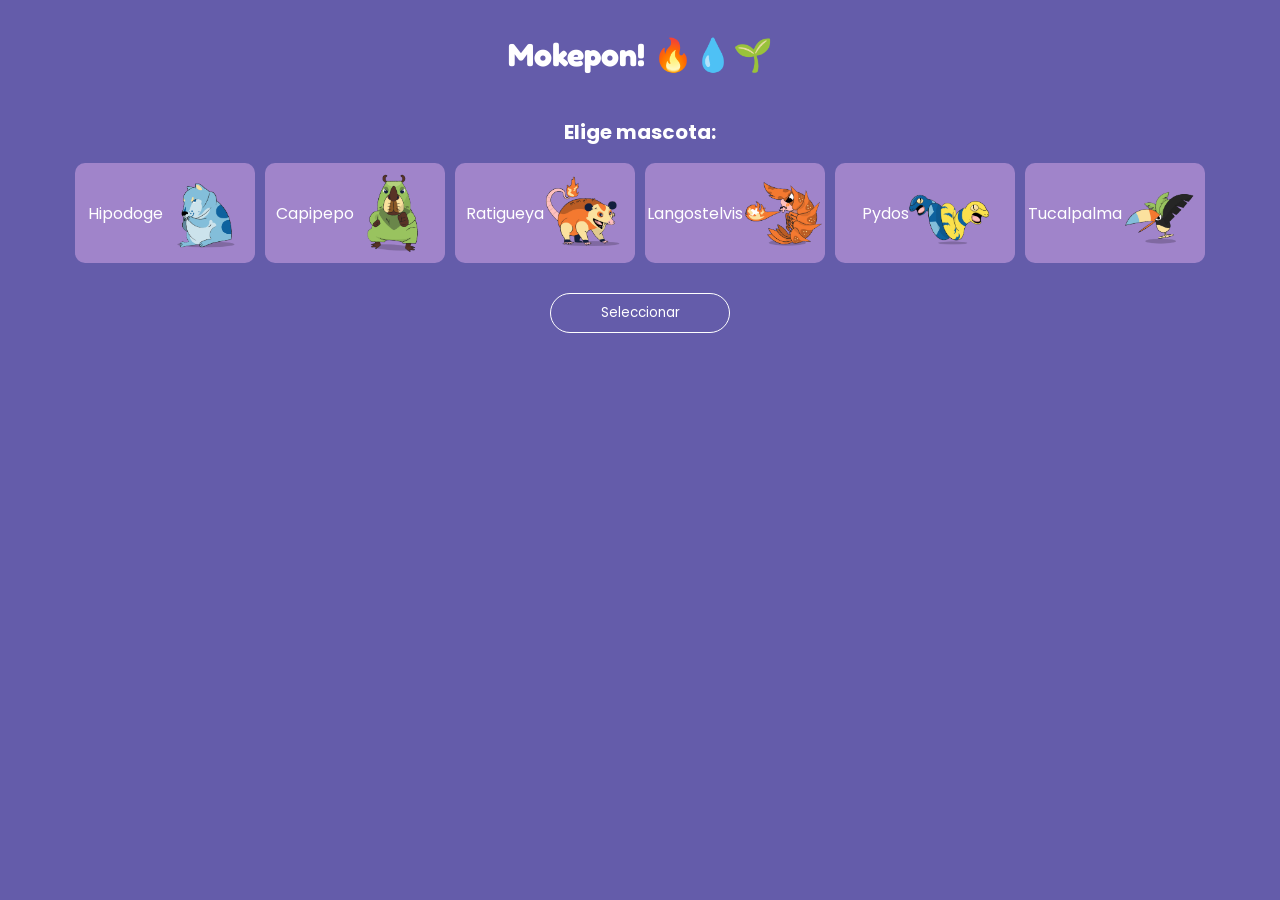
<file: index.html>
<!DOCTYPE html>
<html>
    <head>
        <meta charset="utf-8">
        <title>MOKEPON!</title>
        <link rel="stylesheet" href="./styles.css">
    </head>
    <body>
        <section id="seleccionar-mascota">
            <h1 class="titulo">Mokepon! 🔥💧🌱</h1>
            <h2 class="subtitulo">Elige mascota:</h2>
            
            <div id="contenedor-tarjetas" class="tarjetas">
                
            </div>
            <button id="boton-mascota">Seleccionar</button>
        </section>

        <section id="seleccionar-ataque">
            <h1 class="titulo">Mokepon!🔥💧🌱</h1>
            <h2 class="subtitulo">Elige tu ataque:</h2>

            <div id="contenedorAtaques" class="tarjetas-ataques">
               
            </div>

            <div id="mensajes">
                <p id="resultado">Mucha Suerte</p>
                <section id="reiniciar">
                    <button id="boton-reiniciar">Reiniciar</button>
                </section>
            </div>

            <div class="ataques"> 
                <div class="ataques-jugador">
                    <p id="vidas-jugador"></p>
                    <p id="mascota-jugador"></p>
                    <div id="ataques-del-jugador"></div>
                </div>
                <div class="ataques-enemigo">
                    <p id="vidas-enemigo"></p>
                    <p id="mascota-enemigo"></p>
                    <div id="ataques-del-enemigo"></div>
                </div>

            </div>
        </section>

        <script src="./js/mokepon.js"></script>
    </body>
</html>
</file>
<file: styles.css>
@import url('https://fonts.googleapis.com/css2?family=Fredoka+One&family=Poppins:wght@300&display=swap');

body{
    font-family: 'Poppins', sans-serif;
    background-color: #645CAA;
}

#seleccionar-mascota{
    display: flex;
    flex-direction: column;
    justify-content: center;
    align-items: center;
}
.titulo{
    color: white;
    font-family: 'Fredoka One', cursive;
    font-size: 32px;
}
.subtitulo{
    color: white;
    font-size: 20px;
}
.tarjetas, .tarjetas-ataques{
    display: flex;
    gap: 10px;
    flex-wrap: wrap;
    justify-content: center;
}

.tarjeta-de-mokepon{
    width: 180px;
    height: 100px; 
    background-color: #A084CA;
    padding: 10px;
    box-sizing: border-box;
    border-radius: 10px;
    display: flex;
    justify-content: center;
    align-items: center;
    color: white;
}
.tarjeta-de-mokepon img{
    width: 80px;
}

#boton-mascota{
    color: white;
    font-family: 'Poppins', sans-serif;
    background-color: #645CAA;
    height: 40px;
    width: 180px;
    padding: 5px;
    margin-top: 30px;
    border-radius: 20px;
    border: 1px solid white;
}
input{
    display: none;
}
input:checked + label{
    background-color: #C689C6;

}
#seleccionar-ataque{
    display: flex;
    flex-direction: column;
    align-items: center;
}
.boton-de-ataque{
    background-color: #A084CA;
    padding: 10px;
    box-sizing: border-box;
    border-radius: 10px;
    border-color: transparent;
    width: 80px;
    color: white;
    font-family: 'Poppins', sans-serif;
}
#mensajes{
    width: 280px;
    background: #EBC7E8;
    padding: 20px;
    margin-top: 20px;
    border-radius: 20px;
    display: flex;
    align-items: center;
    flex-direction: column;
}
#boton-reiniciar{
    background-color: #EBC7E8;
    border: none;
    color: #645CAA;
    font-family: 'Poppins', sans-serif;
}
.ataques{
    display: grid;
    grid-template-columns: 100px 100px;
    color: white;
    /* text-align: center; */
}
.ataques-jugador,.ataques-enemigo{
    display: flex;
    flex-direction: column;
    align-items: center;
}


/*desde 0px hasta 360px */
@media (max-width: 360px) {
    .tarjetas,.tarjetas-ataques{
        flex-direction: column;
    }
}
</file>
